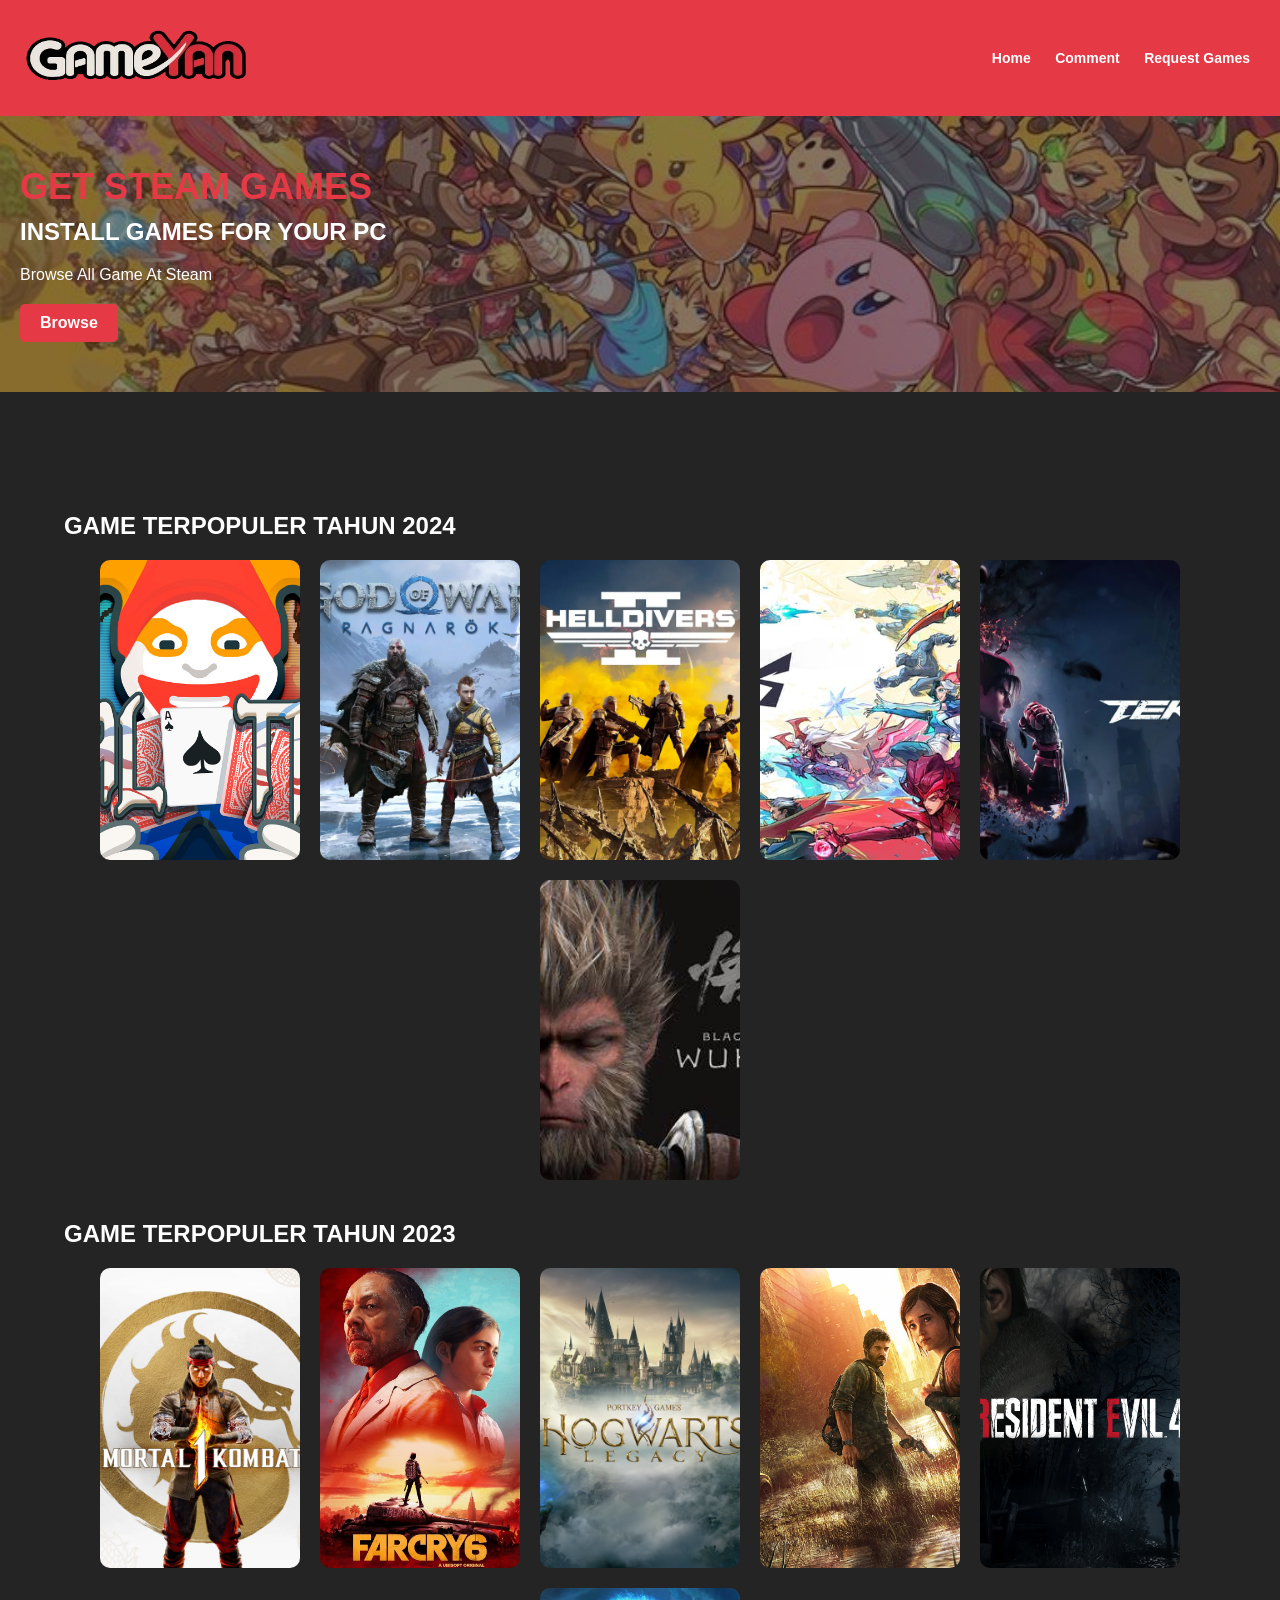
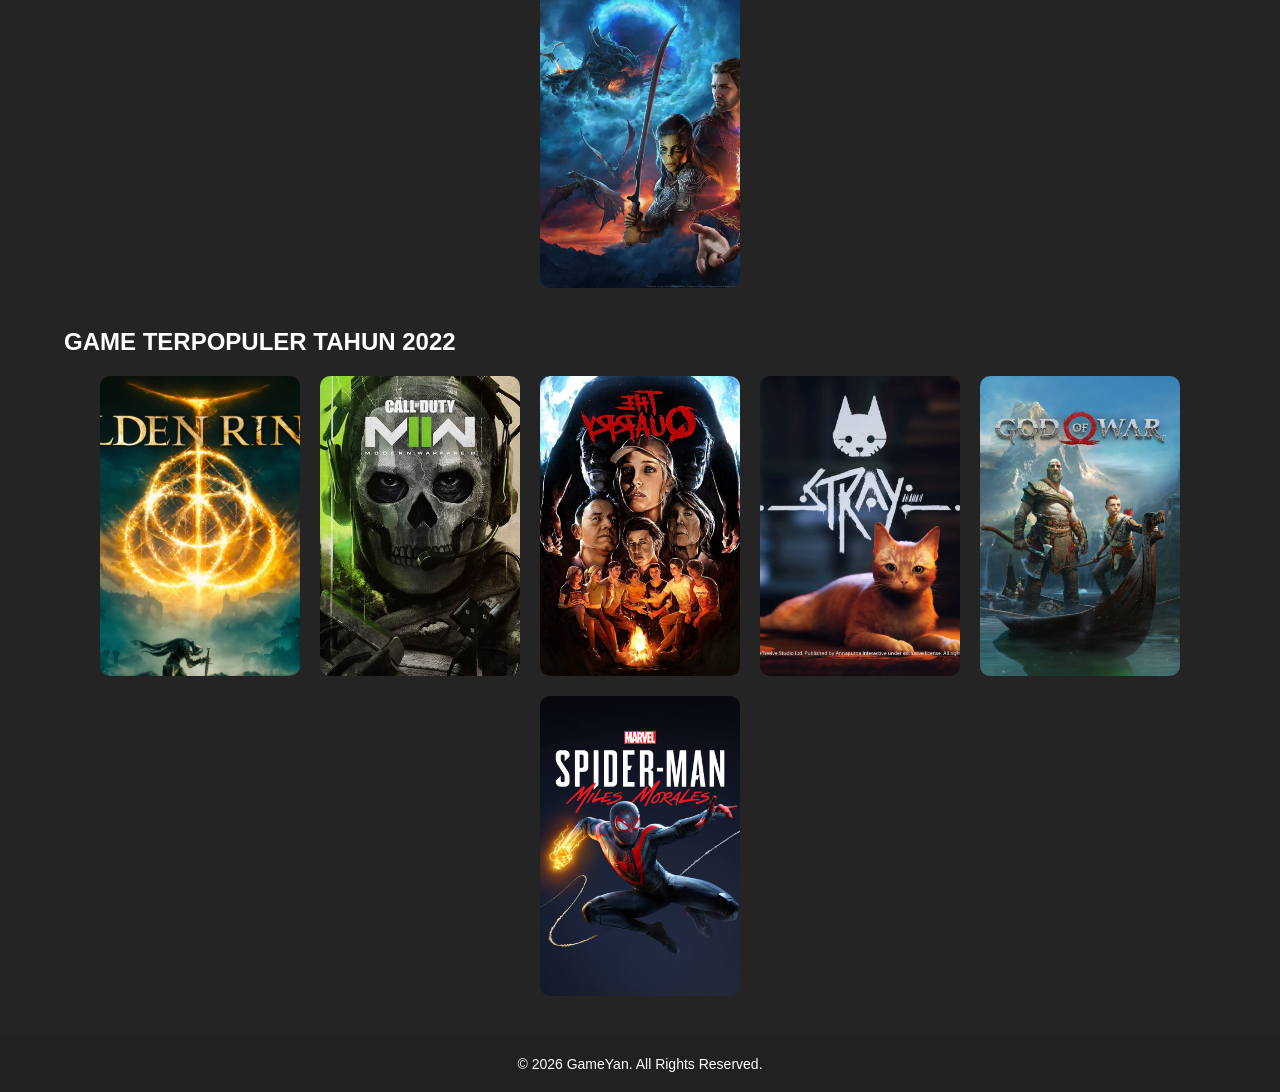
<file: index.html>
<!DOCTYPE html>
<html lang="en">
<head>
    <meta charset="UTF-8">
    <meta name="viewport" content="width=device-width, initial-scale=1.0">
    <title>GameYan</title>
    <link rel="stylesheet" href="style.css">
    <script defer src="script.js"></script>
</head>
<body>
    <header>
        <div class="logo">
            <h2><img src="asset/jadi.png" alt="Logo"></h2>
        </div>
        <nav>
            <a href="#" onclick="showSection('home')">Home</a>
            <a href="#" onclick="showSection('comment')">Comment</a>
            <a href="#" onclick="showSection('request')">Request Games</a>
        </nav>
    </header>

    <main id="content">
        <div class="hero">
            <h1>GET STEAM GAMES</h1>
            <h2>INSTALL GAMES FOR YOUR PC</h2>
            <p>Browse All Game At Steam</p>
            <a href="https://store.steampowered.com/" target="_blank">
                <button>Browse</button>
            </a>
        </div>

        <!-- Home Section -->
        <section id="home">
            <div id="HomeList"></div>
        </section>

        <!-- Comment Section -->
        <section id="comment">
            <h2>Leave a Comment</h2>
            <form id="commentForm">
                <textarea id="commentInput" placeholder="Write your comment here..." required></textarea>
                <button type="submit">Submit</button>
            </form>
            <div id="commentsList"></div>
        </section>

        <!-- Request Games Section -->
        <section id="request">
            <h2>Request a Game</h2>
            <form id="requestForm">
                <input type="text" id="gameRequestInput" placeholder="Enter game title" required />
                <button type="submit">Request</button>
            </form>
            <div id="requestList"></div>
        </section>
    </main>

    <div class="section">
        <h2>GAME TERPOPULER TAHUN 2024</h2>
    </div>
    <div class="game-container">
        <!-- Balatro -->
        <div class="game-card">
            <img src="asset/Balatro.jpg" alt="Balatro cover art">
            <div class="game-info">
                <h3>Balatro</h3>
                <p>Release Date: 20 Feb, 2024</p>
                <a href="game1.html"><button>Go to Game</button></a>
            </div>
        </div>

        <!-- God of War Ragnarok -->
        <div class="game-card">
            <img src="asset/God-of-War-Ragnarok.jpg" alt="God of War Ragnarok cover art">
            <div class="game-info">
                <h3>God of War Ragnarok</h3>
                <p>Release Date: 19 Sep, 2024</p>
                <a href="game2.html"><button>Go to Game</button></a>
            </div>
        </div>

        <!-- Helldivers 2 -->
        <div class="game-card">
            <img src="asset/helldivers-2.jpg" alt="Helldivers 2 cover art">
            <div class="game-info">
                <h3>Helldivers 2</h3>
                <p>Release Date: 8 Feb, 2024</p>
                <a href="game3.html"><button>Go to Game</button></a>
            </div>
        </div>

        <!-- Marvel Rivals -->
        <div class="game-card">
            <img src="asset/Marvel-Rivals.jpg" alt="Marvel Rivals cover art">
            <div class="game-info">
                <h3>Marvel Rivals</h3>
                <p>Release Date: 6 Dec, 2024</p>
                <button class="link-button" disabled>Coming Soon</button>
            </div>
        </div>

        <!-- Tekken 8 -->
        <div class="game-card">
            <img src="asset/tekken8.jpg" alt="Tekken 8 cover art">
            <div class="game-info">
                <h3>Tekken 8</h3>
                <p>Release Date: 26 Jan, 2024</p>
                <button class="link-button" disabled>Coming Soon</button>
            </div>
        </div>

        <!-- Black Myth: Wukong -->
        <div class="game-card">
            <img src="asset/wukong.jpeg" alt="Black Myth: Wukong cover art">
            <div class="game-info">
                <h3>Black Myth: Wukong</h3>
                <p>Release Date: 20 Aug, 2024</p>
                <button class="link-button" disabled>Coming Soon</button>
            </div>
        </div>
    </div>

    <div class="section">
        <h2>GAME TERPOPULER TAHUN 2023</h2>
    </div>
    <div class="game-container">
        <!-- Mortal Kombat 1 -->
        <div class="game-card">
            <img src="asset/MortalKombat1.jpeg" alt="Mortal Kombat 1 cover art">
            <div class="game-info">
                <h3>Mortal Kombat 1</h3>
                <p>Release Date: 19 Sep, 2023</p>
                <button class="link-button" disabled>Coming Soon</button>
            </div>
        </div>

        <!-- Far Cry 6 -->
        <div class="game-card">
            <img src="asset/Far-Cry-6.jpg" alt="Far Cry 6 cover art">
            <div class="game-info">
                <h3>Far Cry&reg; 6</h3>
                <p>Release Date: 11 May, 2023</p>
                <button class="link-button" disabled>Coming Soon</button>
            </div>
        </div>

        <!-- Hogwarts Legacy -->
        <div class="game-card">
            <img src="asset/HogwartsLegacy.jpg" alt="Hogwarts Legacy cover art">
            <div class="game-info">
                <h3>Hogwarts Legacy</h3>
                <p>Release Date: 11 Feb, 2023</p>
                <button class="link-button" disabled>Coming Soon</button>
            </div>
        </div>

        <!-- The Last of Us Part I -->
        <div class="game-card">
            <img src="asset/last of us.jpeg" alt="The Last of Us Part I cover art">
            <div class="game-info">
                <h3>The Last of Us Part I</h3>
                <p>Release Date: 28 Mar, 2023</p>
                <button class="link-button" disabled>Coming Soon</button>
            </div>
        </div>

        <!-- Resident Evil 4 Remake -->
        <div class="game-card">
            <img src="asset/resident evil 4 remake.webp" alt="Resident Evil 4 Remake cover art">
            <div class="game-info">
                <h3>Resident Evil 4 Remake</h3>
                <p>Release Date: 24 Mar, 2023</p>
                <button class="link-button" disabled>Coming Soon</button>
            </div>
        </div>

        <!-- Baldur's Gate 3 -->
        <div class="game-card">
            <img src="asset/baldurs_gate_3.jpg" alt="Baldur's Gate 3 cover art">
            <div class="game-info">
                <h3>Baldur's Gate 3</h3>
                <p>Release Date: 3 Aug, 2023</p>
                <button class="link-button" disabled>Coming Soon</button>
            </div>
        </div>
    </div>

    <div class="section">
        <h2>GAME TERPOPULER TAHUN 2022</h2>
    </div>
    <div class="game-container">
        <!-- Elden Ring -->
        <div class="game-card">
            <img src="asset/eldenring2023.webp" alt="Elden Ring cover art">
            <div class="game-info">
                <h3>Elden Ring</h3>
                <p>Release Date: 25 Feb, 2022</p>
                <button class="link-button" disabled>Coming Soon</button>
            </div>
        </div>

        <!-- Call of Duty: Modern Warfare II -->
        <div class="game-card">
            <img src="asset/OIP.jpeg" alt="Call of Duty Modern Warfare II cover art">
            <div class="game-info">
                <h3>Call of Duty&reg;: Modern Warfare&reg; II</h3>
                <p>Release Date: 28 Oct, 2022</p>
                <button class="link-button" disabled>Coming Soon</button>
            </div>
        </div>

        <!-- The Quarry -->
        <div class="game-card">
            <img src="asset/DNLvLyGK.jpg" alt="The Quarry cover art">
            <div class="game-info">
                <h3>The Quarry</h3>
                <p>Release Date: 10 Jun, 2022</p>
                <button class="link-button" disabled>Coming Soon</button>
            </div>
        </div>

        <!-- Stray -->
        <div class="game-card">
            <img src="asset/stray-game.webp" alt="Stray cover art">
            <div class="game-info">
                <h3>Stray</h3>
                <p>Release Date: 19 Jul, 2022</p>
                <button class="link-button" disabled>Coming Soon</button>
            </div>
        </div>

        <!-- God of War -->
        <div class="game-card">
            <img src="asset/god of war1.jpeg" alt="God of War cover art">
            <div class="game-info">
                <h3>God Of War</h3>
                <p>Release Date: 14 Jan, 2022</p>
                <button class="link-button" disabled>Coming Soon</button>
            </div>
        </div>

        <!-- Spider-Man: Miles Morales -->
        <div class="game-card">
            <img src="asset/morales.avif" alt="Spider-Man Miles Morales cover art">
            <div class="game-info">
                <h3>Marvel&rsquo;s Spider-Man: Miles Morales</h3>
                <p>Release Date: 18 Nov, 2022</p>
                <button class="link-button" disabled>Coming Soon</button>
            </div>
        </div>
    </div>

    <footer>
        &copy; 2026 GameYan. All Rights Reserved.
    </footer>
</body>
</html>
</file>
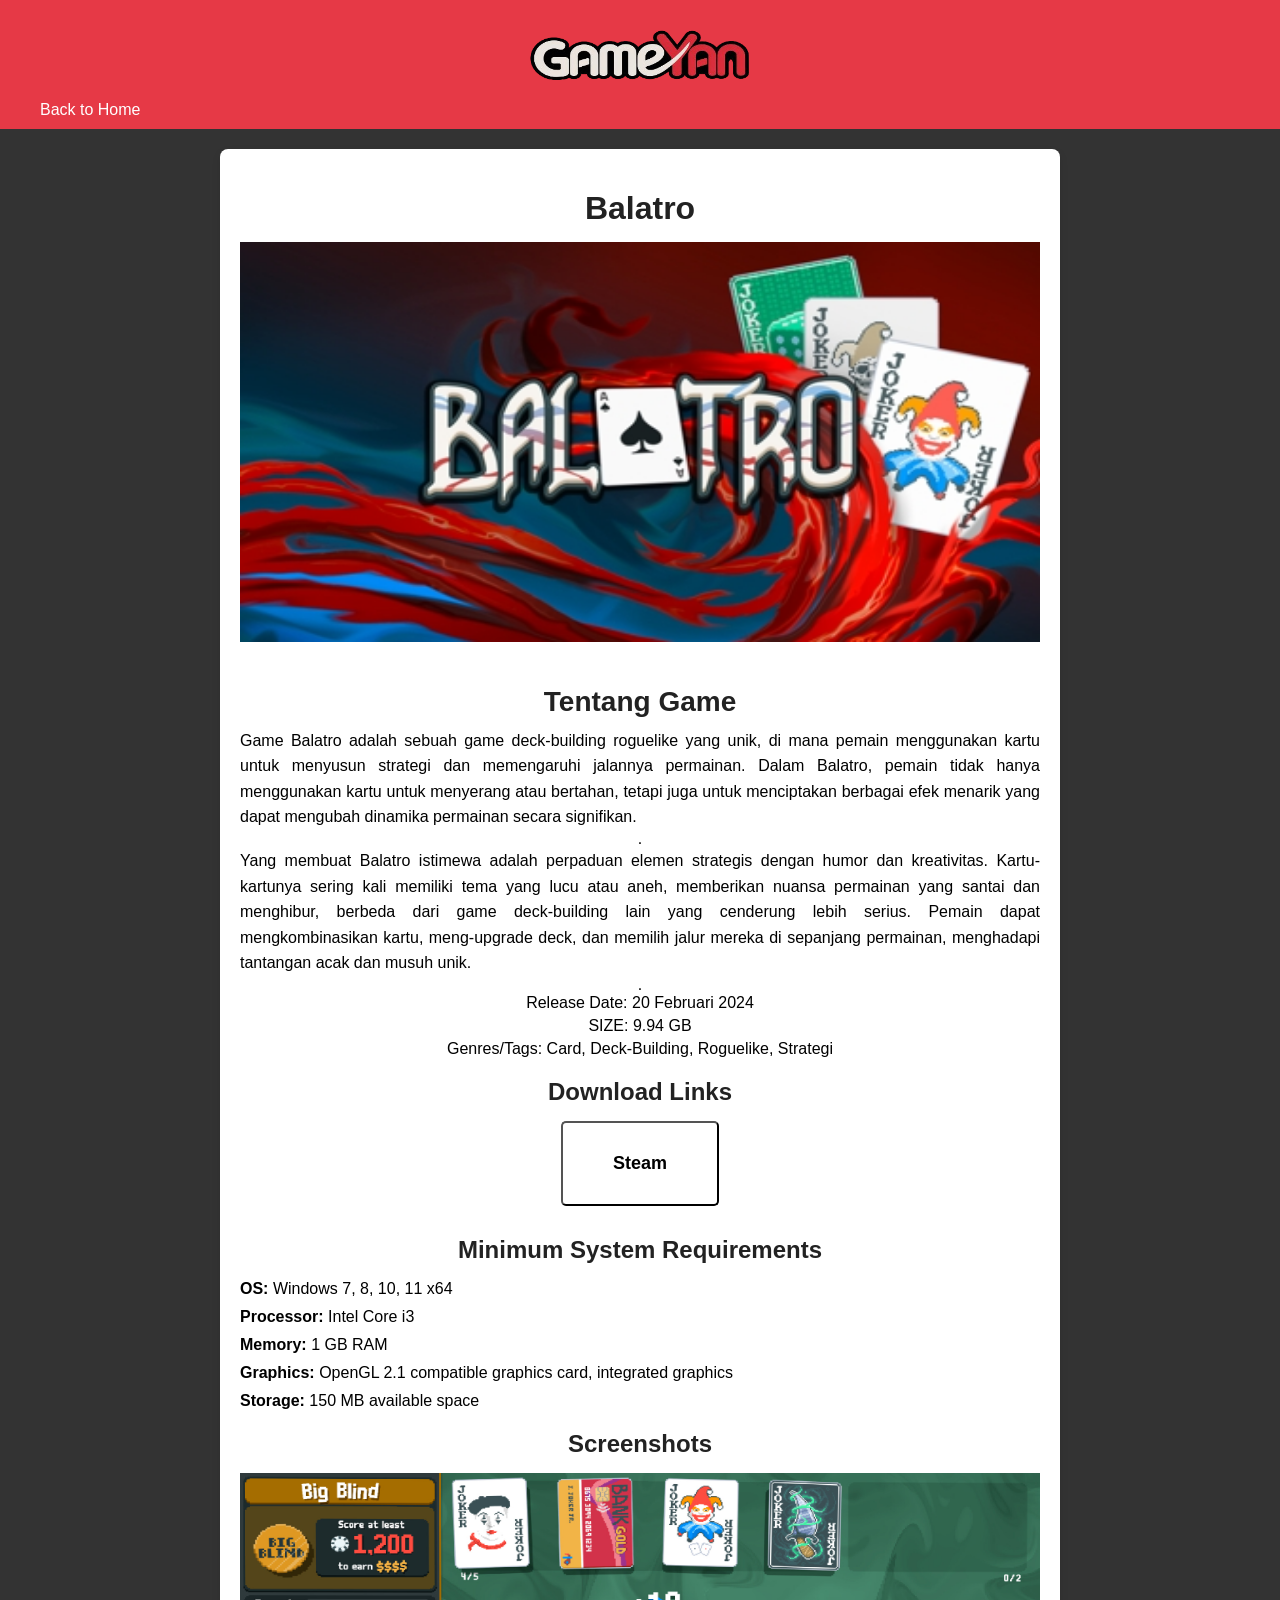
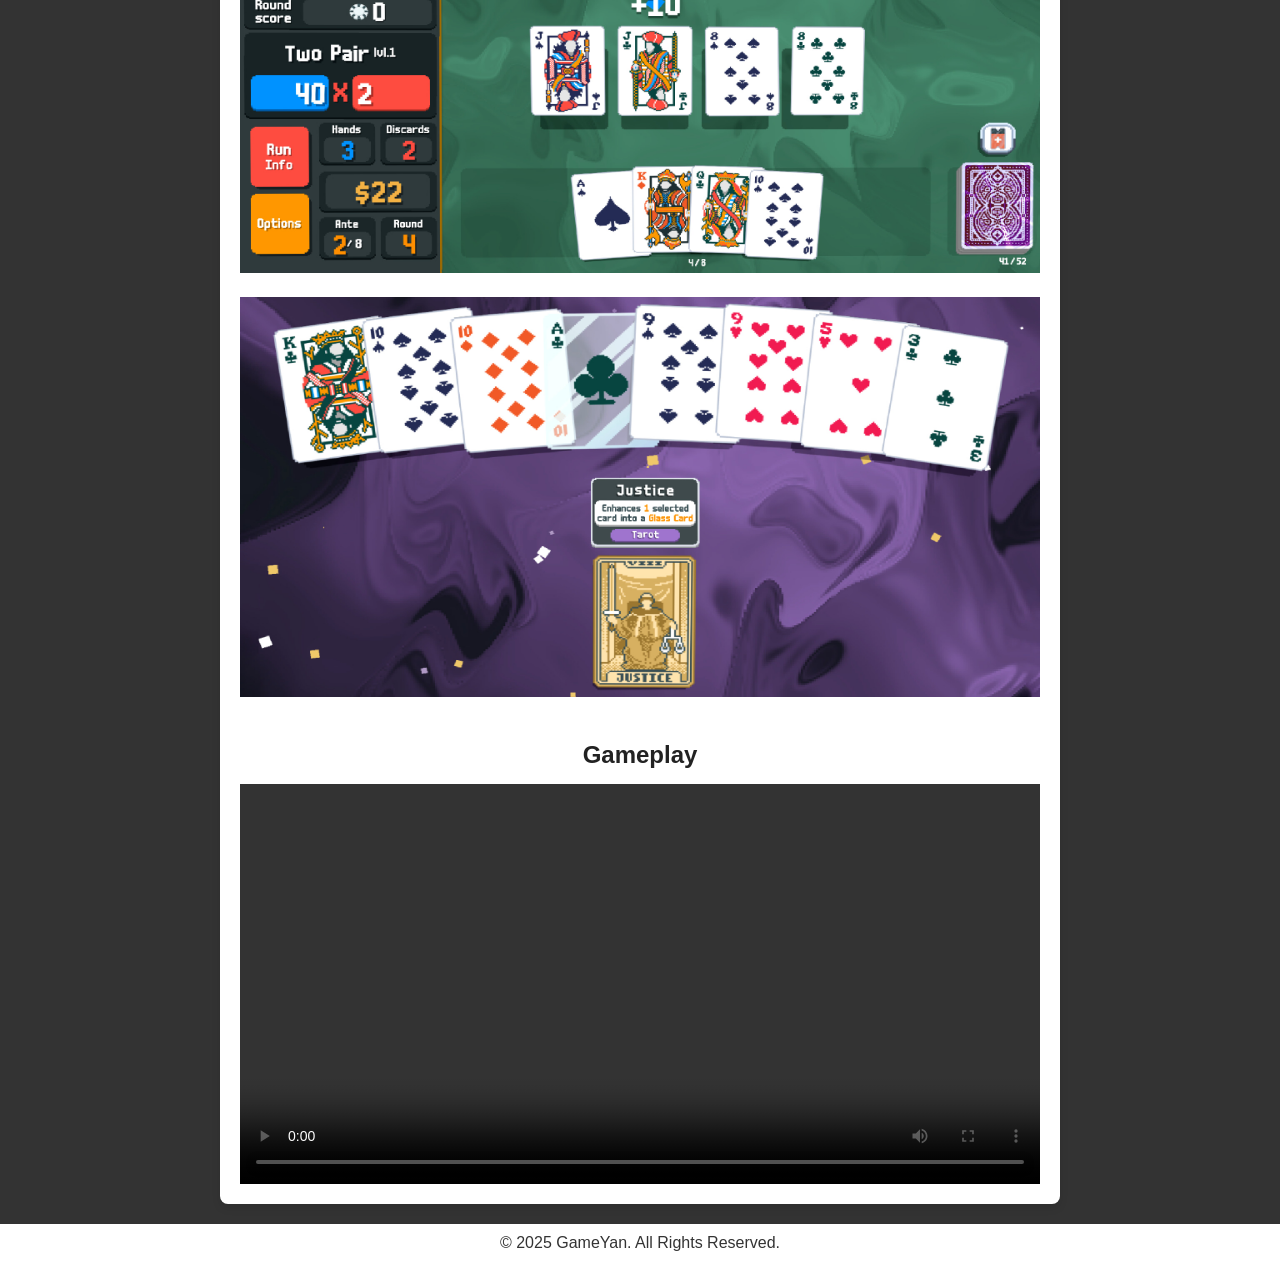
<file: game1.html>
<!DOCTYPE html>
<html lang="en">
<head>
    <meta charset="UTF-8">
    <meta name="viewport" content="width=device-width, initial-scale=1.0">
    <title>Game Details</title>
    <link rel="stylesheet" href="game1.css">
    <script defer src="game1.js"></script>
</head>
<body>
    <!-- Header Section -->
    <header>
        <div class="logo">
            <h2><img src="asset/jadi.png" alt="Logo"></h2>
        </div>
        <nav>
            <a href="index.html">Back to Home</a>
        </nav>
    </header>

    <!-- Main Content Section -->
    <main id="game-details">
        <div class="container">
            <h1>Balatro</h1>

            <div class="game-container">
                <img id="" src="lebar/Balatro_cover.jpg" alt="Game Image">
                <div class="game-info">
                    <h2> Tentang Game</h2>
                    <p>Game Balatro adalah sebuah game deck-building roguelike yang unik, di mana pemain menggunakan kartu untuk menyusun strategi dan memengaruhi jalannya permainan. Dalam Balatro, pemain tidak hanya menggunakan kartu untuk menyerang atau bertahan, tetapi juga untuk menciptakan berbagai efek menarik yang dapat mengubah dinamika permainan secara signifikan.</p>
                    <div>.</div>
                    <p>Yang membuat Balatro istimewa adalah perpaduan elemen strategis dengan humor dan kreativitas. Kartu-kartunya sering kali memiliki tema yang lucu atau aneh, memberikan nuansa permainan yang santai dan menghibur, berbeda dari game deck-building lain yang cenderung lebih serius. Pemain dapat mengkombinasikan kartu, meng-upgrade deck, dan memilih jalur mereka di sepanjang permainan, menghadapi tantangan acak dan musuh unik.</p>
                    <div>.</div>
                    <div class="game-release">Release Date: 20 Februari 2024</div>
                </div>
            </div>

            <div class="game-details">
                <p>SIZE: 9.94 GB</p>
                <p>Genres/Tags: Card, Deck-Building, Roguelike, Strategi</p>
                <h2>Download Links</h2>
                <div class="browse-button">
                    <a href="https://store.steampowered.com/app/2379780/Balatro/" target="_blank">
                        <button>Steam</button>
                    </a>
                </div>
            </div>

            <div class="requirements">
                <h2>Minimum System Requirements</h2>
                <ul>
                    <li><strong>OS:</strong> Windows 7, 8, 10, 11 x64</li>
                    <li><strong>Processor:</strong> Intel Core i3</li>
                    <li><strong>Memory:</strong>  1 GB RAM</li>
                    <li><strong>Graphics:</strong> OpenGL 2.1 compatible graphics card, integrated graphics</li>
                    <li><strong>Storage:</strong>  150 MB available space</li>
                </ul>
            </div>

            <div class="skrensut">
                <h2>Screenshots</h2>
                <div class="image-container"><img id="screenshot" src="ss/balatro 1.jpg" alt="Tangkapan layar akan muncul di sini"></div>
                <div class="image-container"><img id="screenshot" src="ss/balatro 2.jpg" alt="Tangkapan layar akan muncul di sini"></div>
            </div>

            <div class="Gameplay">
                <h2>Gameplay</h2>
                <video controls>
                    <source src="vidio/Balatro - My Biggest Hand - 1.9 Quintillion score.mp4" type="video/mp4">
                    Browser Anda tidak mendukung video. Silakan unduh untuk melihatnya.
                </video>
            </div>
        </div>
    </main>

    <!-- Footer Section -->
    <footer>
        &copy; 2025 GameYan. All Rights Reserved.
    </footer>
</body>
</html>
</file>
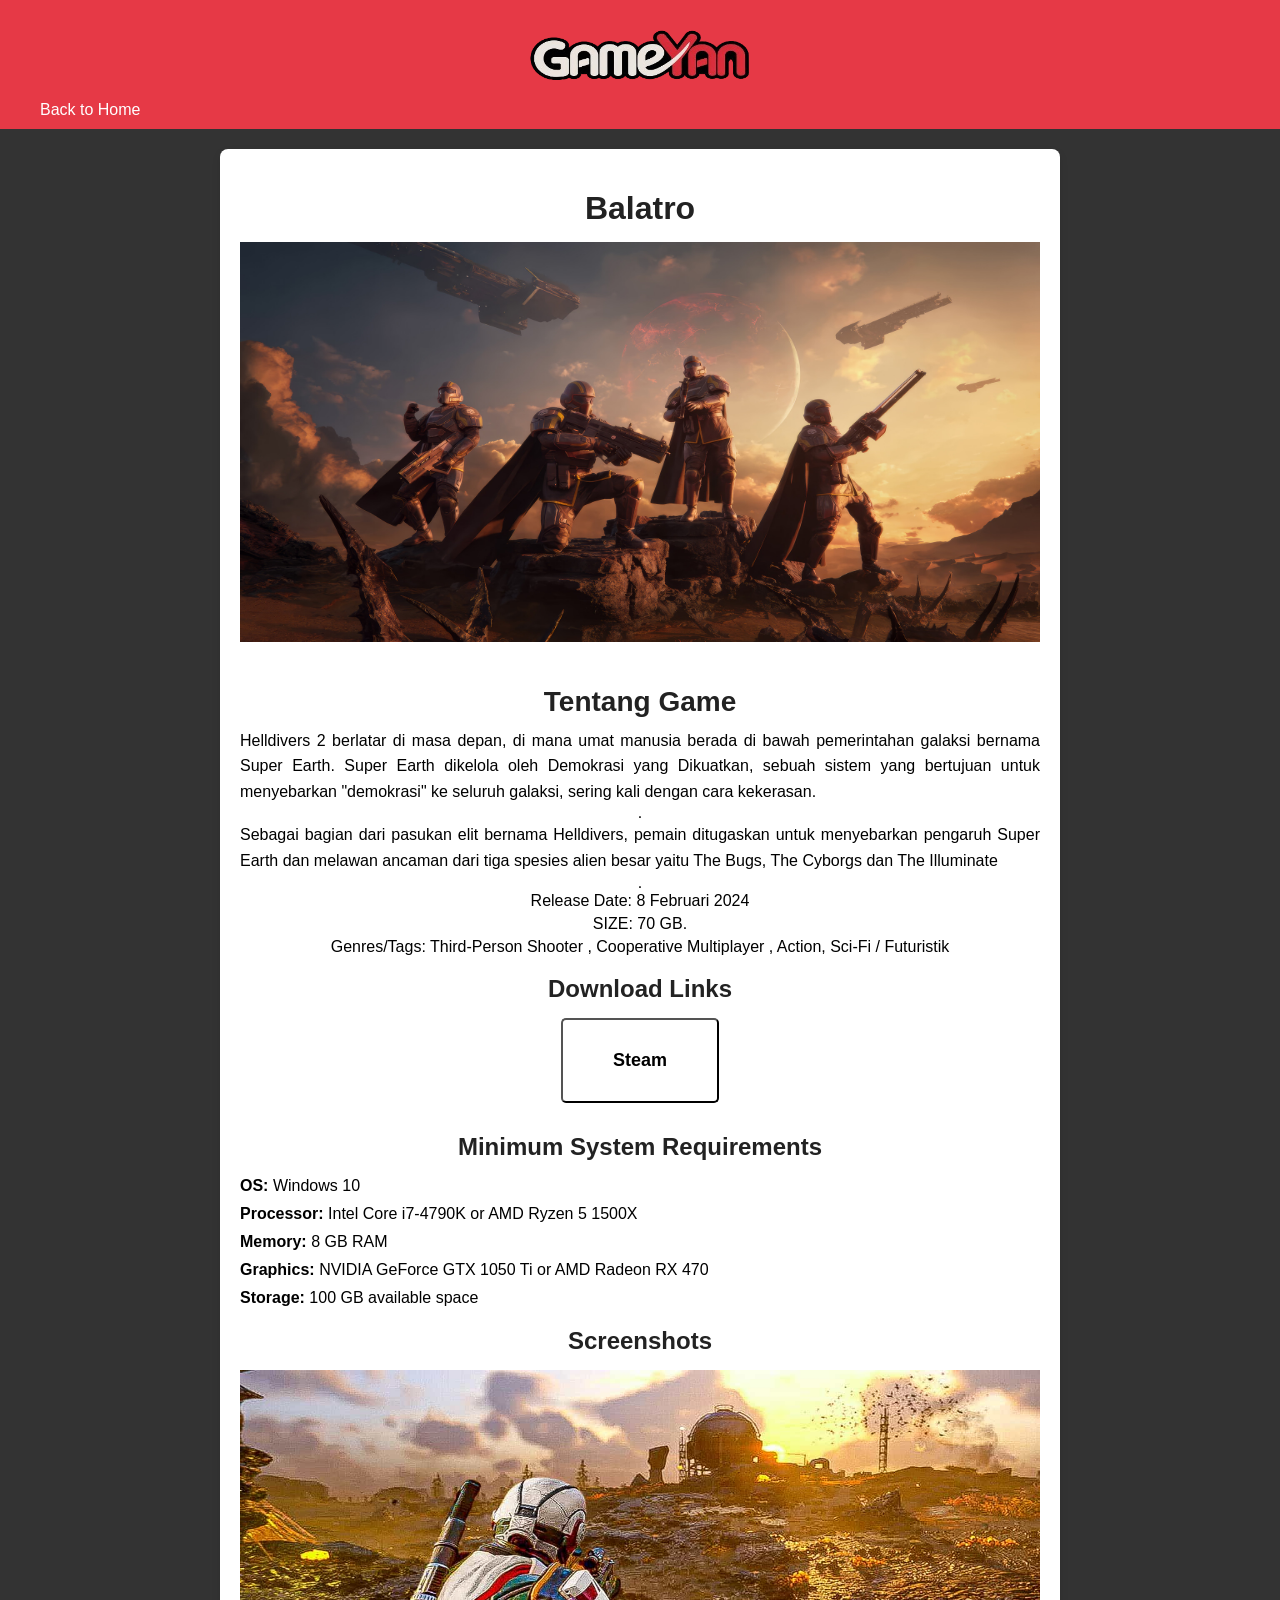
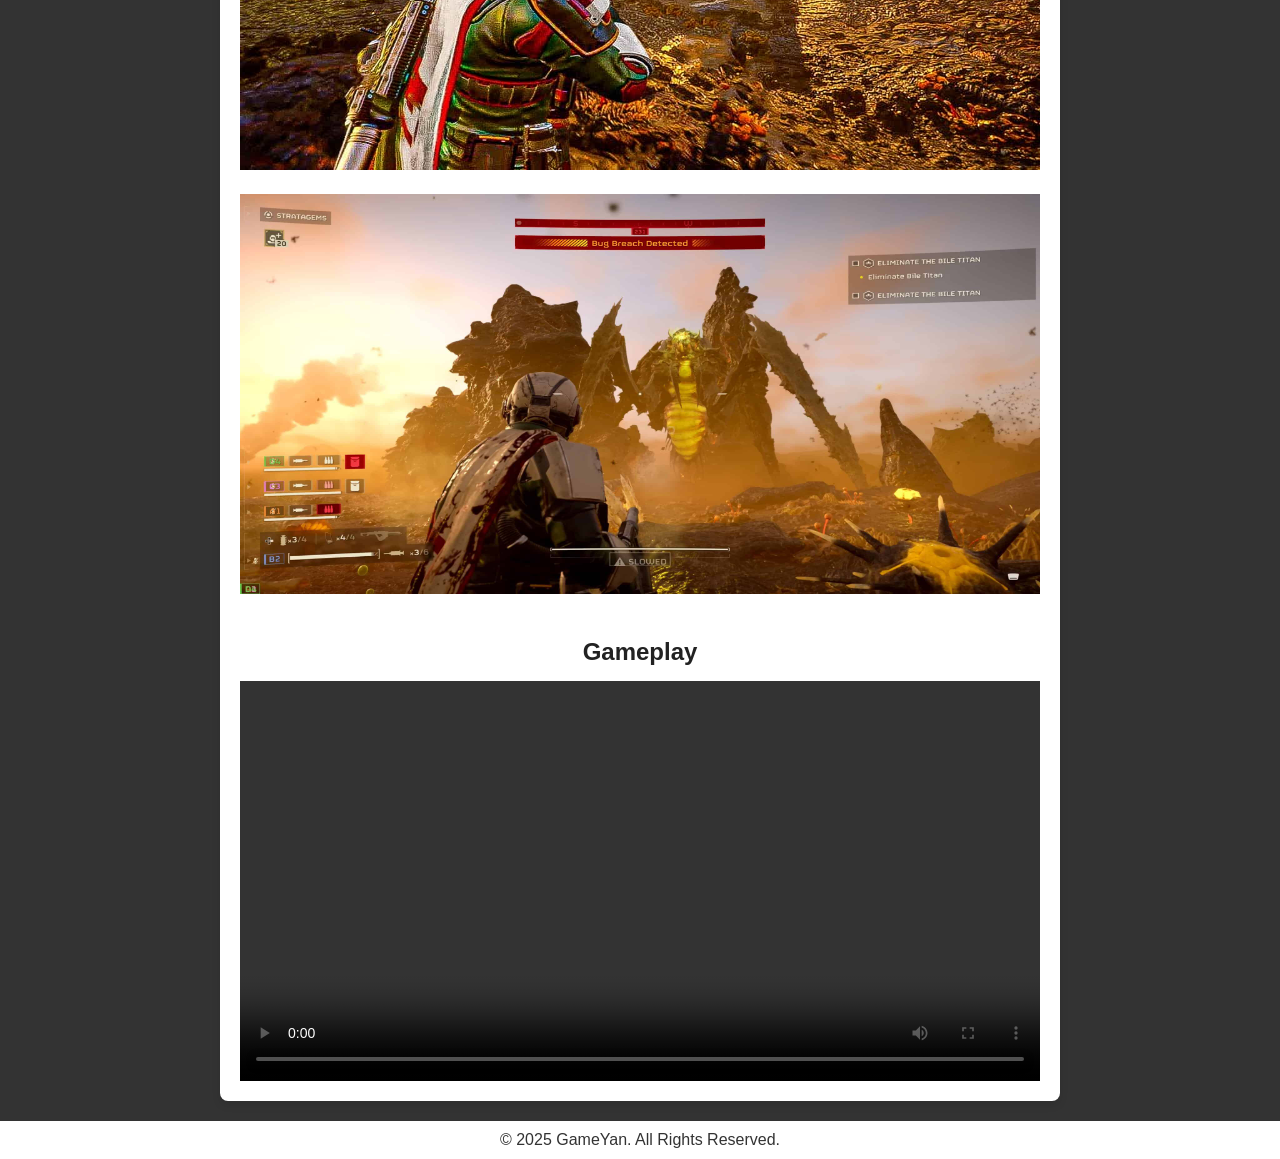
<file: game3.html>
<!DOCTYPE html>
<html lang="en">
<head>
    <meta charset="UTF-8">
    <meta name="viewport" content="width=device-width, initial-scale=1.0">
    <title>Game Details</title>
    <link rel="stylesheet" href="game1.css">
    <script defer src="game1.js"></script>
</head>
<body>
    <!-- Header Section -->
    <header>
        <div class="logo">
            <h2><img src="asset/jadi.png" alt="Logo"></h2>
        </div>
        <nav>
            <a href="index.html">Back to Home</a>
        </nav>
    </header>

    <!-- Main Content Section -->
    <main id="game-details">
        <div class="container">
            <h1>Balatro</h1>

            <div class="game-container">
                <img id="" src="lebar/helldivers-2.jpg" alt="Game Image">
                <div class="game-info">
                    <h2> Tentang Game</h2>
                    <p>Helldivers 2 berlatar di masa depan, di mana umat manusia berada di bawah pemerintahan galaksi bernama Super Earth. Super Earth dikelola oleh Demokrasi yang Dikuatkan, sebuah sistem yang bertujuan untuk menyebarkan "demokrasi" ke seluruh galaksi, sering kali dengan cara kekerasan.</p>
                    <div>.</div>
                    <p>Sebagai bagian dari pasukan elit bernama Helldivers, pemain ditugaskan untuk menyebarkan pengaruh Super Earth dan melawan ancaman dari tiga spesies alien besar yaitu The Bugs, The Cyborgs dan The Illuminate</p>
                    <div>.</div>
                    <div class="game-release">Release Date: 8 Februari 2024</div>
                </div>
            </div>

            <div class="game-details">
                <p>SIZE:  70 GB.</p>
                <p>Genres/Tags: Third-Person Shooter , Cooperative Multiplayer , Action, Sci-Fi / Futuristik</p>
                <h2>Download Links</h2>
                <div class="browse-button">
                    <a href="https://store.steampowered.com/app/553850/HELLDIVERS_2/" target="_blank">
                        <button>Steam</button>
                    </a>
                </div>
            </div>

            <div class="requirements">
                <h2>Minimum System Requirements</h2>
                <ul>
                    <li><strong>OS:</strong> Windows 10</li>
                    <li><strong>Processor:</strong> Intel Core i7-4790K or AMD Ryzen 5 1500X</li>
                    <li><strong>Memory:</strong>  8 GB RAM</li>
                    <li><strong>Graphics:</strong> NVIDIA GeForce GTX 1050 Ti or AMD Radeon RX 470</li>
                    <li><strong>Storage:</strong> 100 GB available space</li>
                </ul>
            </div>

            <div class="skrensut">
                <h2>Screenshots</h2>
                <div class="image-container"><img id="screenshot" src="ss/Helldivers-2 2.jpg" alt="Tangkapan layar akan muncul di sini"></div>
                <div class="image-container"><img id="screenshot" src="ss/helldivers-2 1.jpg" alt="Tangkapan layar akan muncul di sini"></div>
            </div>

            <div class="Gameplay">
                <h2>Gameplay</h2>
                <video controls>
                    <source src="vidio/helldivers 2.mp4" type="video/mp4">
                    Browser Anda tidak mendukung video. Silakan unduh untuk melihatnya.
                </video>
            </div>
        </div>
    </main>

    <!-- Footer Section -->
    <footer>
        &copy; 2025 GameYan. All Rights Reserved.
    </footer>
</body>
</html>
</file>
<file: style.css>
/* General Styling */
body {
    margin: 0;
    font-family: Arial, sans-serif;
    color: white;
    background-color: #252424;
}

header {
    background-color: #e63946;
    padding: 10px 20px;
    display: flex;
    align-items: center;
    justify-content: space-between;
    flex-wrap: wrap;
}

header nav a {
    color: white;
    text-decoration: none;
    margin: 0 10px;
    font-size: 14px;
    font-weight: bold;
}

header nav a:hover {
    text-decoration: underline;
}

.logo img {
    height: 50px;
}

/* Section Styling (Home / Comment / Request tabs) */
section {
    display: none;
    padding: 50px 20px;
    position: relative;
    text-align: left;
    background-size: cover;
    background-position: center;
    overflow: hidden;
}

section.active {
    display: block;
}

/* Hero Section */
.hero {
    position: relative;
    text-align: left;
    padding: 50px 20px;
    background-image: url('asset/15ac274516057a8bd59efd72a62d7a55.jpg');
    background-size: cover;
    background-position: center;
    overflow: hidden;
}

.hero::before {
    content: '';
    position: absolute;
    top: 0;
    left: 0;
    width: 100%;
    height: 100%;
    background: rgba(20, 20, 20, 0.5);
    z-index: 1;
}

.hero h1, .hero h2, .hero p, .hero button {
    position: relative;
    z-index: 2;
}

.hero h1 {
    font-size: 36px;
    color: #e63946;
    margin: 0;
}

.hero h2 {
    font-size: 24px;
    margin: 10px 0;
    color: #ffffff;
}

.hero p {
    font-size: 16px;
    margin: 20px 0;
    color: #ffffff;
}

.hero button {
    background-color: #e63946;
    color: white;
    border: none;
    padding: 10px 20px;
    font-size: 16px;
    font-weight: bold;
    cursor: pointer;
    border-radius: 5px;
}

.hero button:hover {
    background-color: #d62828;
}

/* Footer */
footer {
    text-align: center;
    padding: 20px;
    background-color: #222121;
    color: white;
    font-size: 14px;
}

/* Search Bar (ready for when a search feature is added) */
.search-bar {
    margin: 20px 0;
    width: 80%;
    max-width: 600px;
}

.search-bar input {
    width: 100%;
    padding: 10px;
    font-size: 16px;
    border: 2px solid #e63946;
    border-radius: 5px;
    outline: none;
}

.search-bar input:focus {
    border-color: #d62828;
    box-shadow: 0 0 5px #d62828;
}

/* Form Styles */
form {
    margin-top: 20px;
}

textarea, input[type="text"] {
    width: 100%;
    padding: 10px;
    margin-bottom: 10px;
    border: 1px solid #ccc;
    border-radius: 5px;
    box-sizing: border-box;
}

button {
    padding: 10px 15px;
    background-color: #007BFF;
    color: white;
    border: none;
    border-radius: 5px;
    cursor: pointer;
}

button:hover {
    background-color: #0056b3;
}

button:disabled {
    background-color: #555;
    color: #aaa;
    cursor: not-allowed;
}

/* Comment and Request List Styles
   NOTE: matches the classes script.js actually creates
   (comment-item / comment-text / request-item / request-text) */
#commentsList, #requestList {
    margin-top: 20px;
}

.comment-item, .request-item {
    padding: 10px;
    margin-bottom: 10px;
    border: 1px solid #ccc;
    border-radius: 5px;
    background-color: #f9f9f9;
    display: flex;
    align-items: center;
    justify-content: space-between;
    gap: 10px;
}

.comment-text, .request-text {
    color: #333;
    flex: 1;
}

.edit-btn, .delete-btn {
    background-color: #ffc107;
    color: #000;
    border: none;
    padding: 5px 10px;
    margin: 0 5px;
    border-radius: 5px;
    cursor: pointer;
    flex-shrink: 0;
}

.edit-btn:hover {
    background-color: #e0a800;
}

.delete-btn {
    background-color: #dc3545;
    color: white;
}

.delete-btn:hover {
    background-color: #c82333;
}

/* Games for a specific category */
.category-games {
    margin-top: 2em;
}

.category-games .game-card {
    margin-bottom: 1em;
}

/* Gallery / section wrapper */
.section {
    width: 90%;
    max-width: 1200px;
    margin: 0 auto;
}

.section h2 {
    margin-bottom: 20px;
}

/* Game Section */
.game-container {
    display: flex;
    flex-wrap: wrap;
    justify-content: center;
    gap: 20px;
    width: 90%;
    max-width: 1200px;
    margin: 0 auto 40px;
}

.game-card {
    position: relative;
    width: 200px;
    height: 300px;
    overflow: hidden;
    border-radius: 10px;
    cursor: pointer;
}

.game-card img {
    width: 100%;
    height: 100%;
    object-fit: cover;
    transition: transform 0.3s ease;
}

.game-card:hover img {
    transform: scale(1.1);
}

.game-info {
    position: absolute;
    top: 0;
    left: 0;
    width: 100%;
    height: 100%;
    background: rgba(0, 0, 0, 0.7);
    color: white;
    display: flex;
    flex-direction: column;
    justify-content: center;
    align-items: center;
    text-align: center;
    opacity: 0;
    transition: opacity 0.3s ease;
}

.game-card:hover .game-info {
    opacity: 1;
}

.game-info h3 {
    margin: 0;
    font-size: 1.2rem;
}

.game-info p {
    margin: 5px 0 0;
    font-size: 0.9rem;
    font-weight: bold;
}

.link-button {
    background-color: #007BFF;
    color: white;
    border: none;
    padding: 10px 15px;
    border-radius: 5px;
    cursor: pointer;
    font-size: 14px;
    margin-top: 5px;
    transition: background-color 0.3s ease;
}

.link-button:hover {
    background-color: #0056b3;
}

.link-button:focus {
    outline: none;
    box-shadow: 0 0 5px rgba(0, 123, 255, 0.5);
}

/* Responsive */
@media (max-width: 768px) {
    header {
        justify-content: center;
        text-align: center;
        gap: 10px;
    }

    .game-container {
        justify-content: center;
    }

    .hero h1 {
        font-size: 28px;
    }

    .hero h2 {
        font-size: 18px;
    }
}
</file>
<file: game1.css>
body {
    font-family: Arial, sans-serif;
    margin: 0;
    padding: 0;
}

header {
    background-color: #e63946;
    color: #333;
    padding: 10px 20px;
}

header .logo h1 {
    margin: 0;
    font-size: 24px;
}

.logo img {
    height: 50px;
}

nav a {
    color: #fff;
    text-decoration: none;
    margin-left: 20px;
}

main {
    display: flex;
    align-items: center;
    justify-content: center;
    min-height: 80vh;
    flex-direction: column;
    background-color: #333;
}

.container {
    max-width: 800px;
    margin: 20px auto;
    background: #fff;
    padding: 20px;
    border-radius: 8px;
    box-shadow: 0 4px 8px rgba(0, 0, 0, 0.1);
}

h1, h2 {
    text-align: center;
    color: #222;
    margin-bottom: 15px;
}

p, ul {
    margin-bottom: 15px;
}

ul {
    padding-left: 20px;
}

ul li {
    margin-bottom: 10px;
}

.game-details {
    text-align: center;
    margin-bottom: 20px;
}

.game-details p {
    margin: 5px 0;
}

.highlight {
    color: #28a745;
    font-weight: bold;

}

.browse-button {
    margin: 0 auto;
    text-align: center;
}

.browse-button a {
    text-decoration: none;
}

.browse-button button {
    padding: 30px 50px;
    font-size: 18px;
    font-weight: bold;
    background-color: #ffffff;
    color: rgb(0, 0, 0);
    box-shadow: (0 4px 8px #e63946);
    border-radius: 5px;
    cursor: pointer;
}

.browse-button button:hover {
    background-color: #e63946;
    color: #ffffff;
}

.tips {
    margin-top: 20px;
}

.tips ul {
    list-style-type: square;
}

.faq {
    margin-top: 20px;
    text-align: center;
}

.faq a {
    color: #007bff;
    text-decoration: none;
}

.faq a:hover {
    text-decoration: underline;
}

.requirements {
    margin-top: 30px;
}

.requirements ul {
    list-style-type: none;
    padding: 0;
}

.requirements ul li {
    margin-bottom: 10px;
}

.game-container {
    display: flex;
    flex-direction: column;
    align-items: center;
    text-align: center;
}

.game-container img {
    width:  800px;
    height: 400px;
    margin-bottom: 20px;
}

.game-info h2 {
    font-size: 28px;
    margin-bottom: 10px;
}

.game-info p {
    text-align: justify;
    margin: 0 auto;
    line-height: 1.6; /* Improve readability */
}

.skrensut img {
    width:  800px;
    height: 400px;
    margin-bottom: 20px;
}

.Gameplay video {
    display: flex;
    justify-content: center;
    align-items: center;
    height: 100vh; /* Centers vertically */
    width: 800px;
    height: 400px;
}

footer {
    background-color: #fff;
    color: #333;
    text-align: center;
    padding: 10px;
}
</file>
